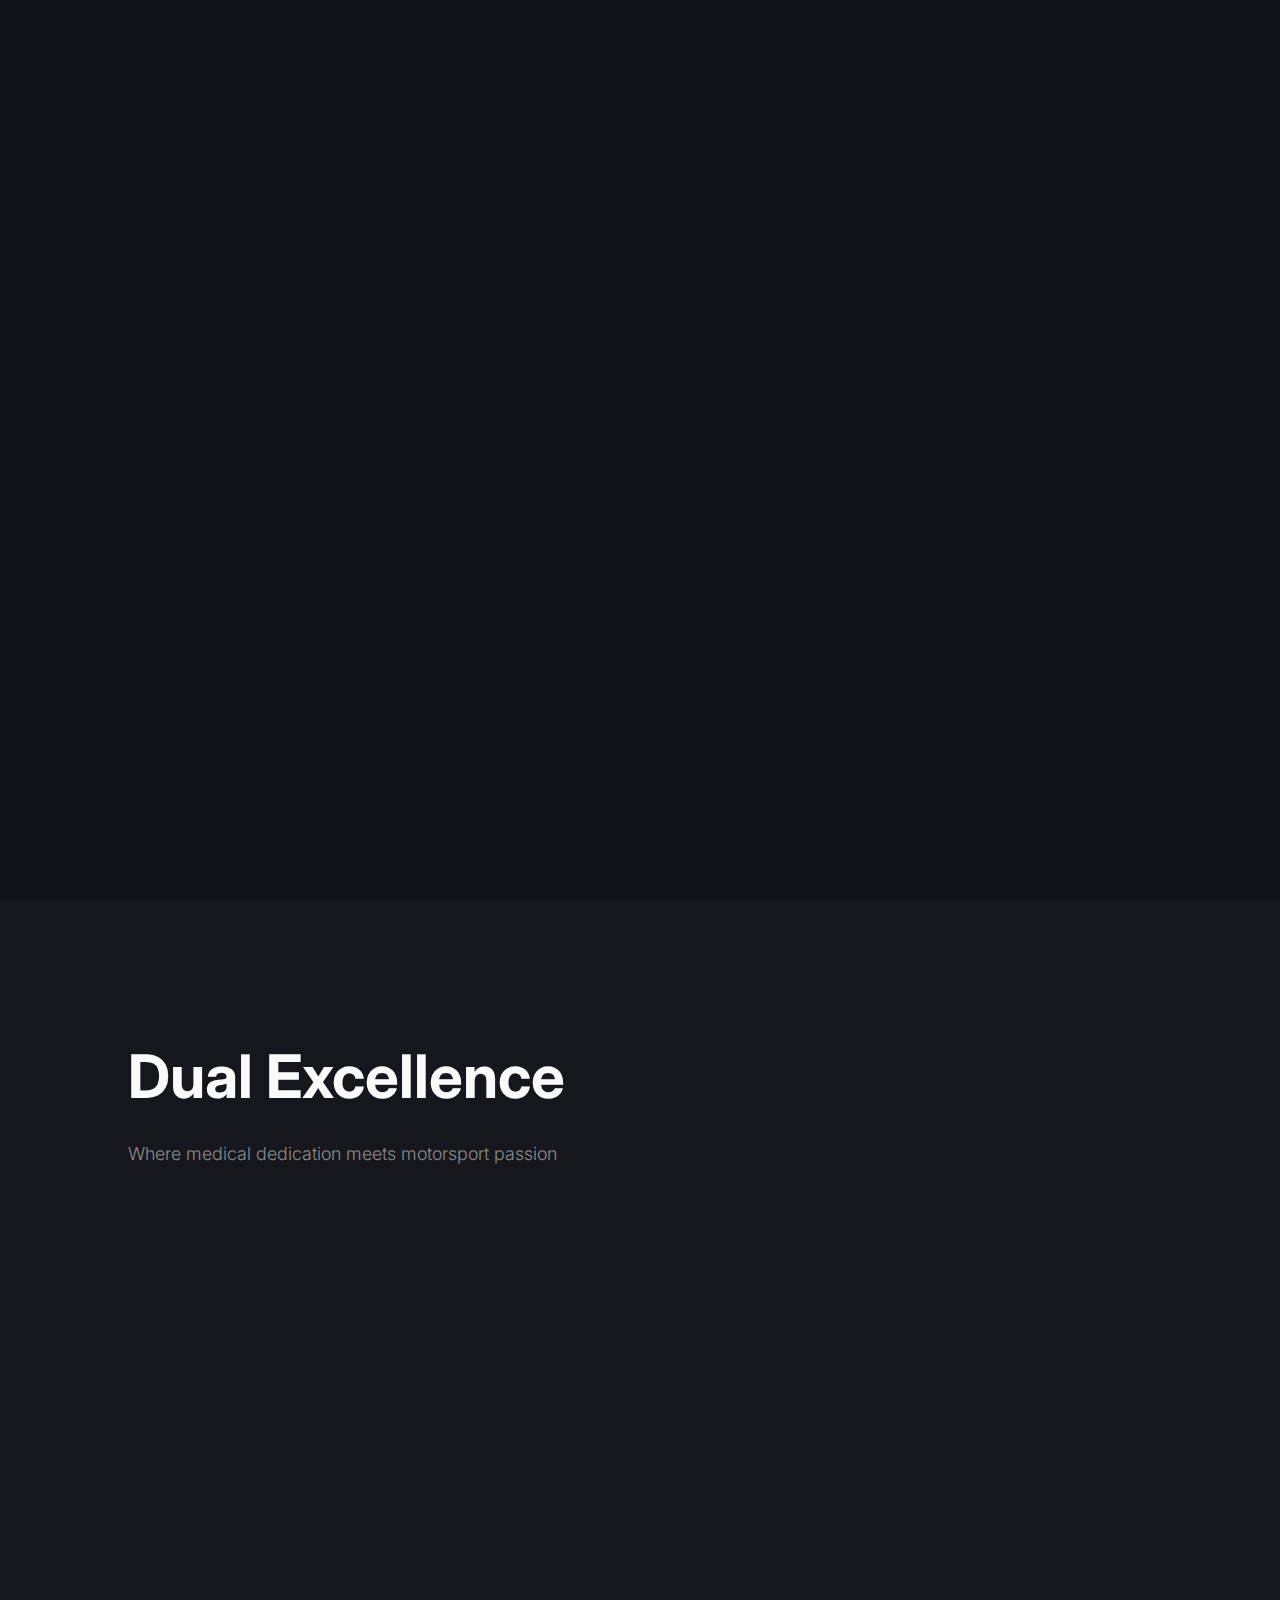
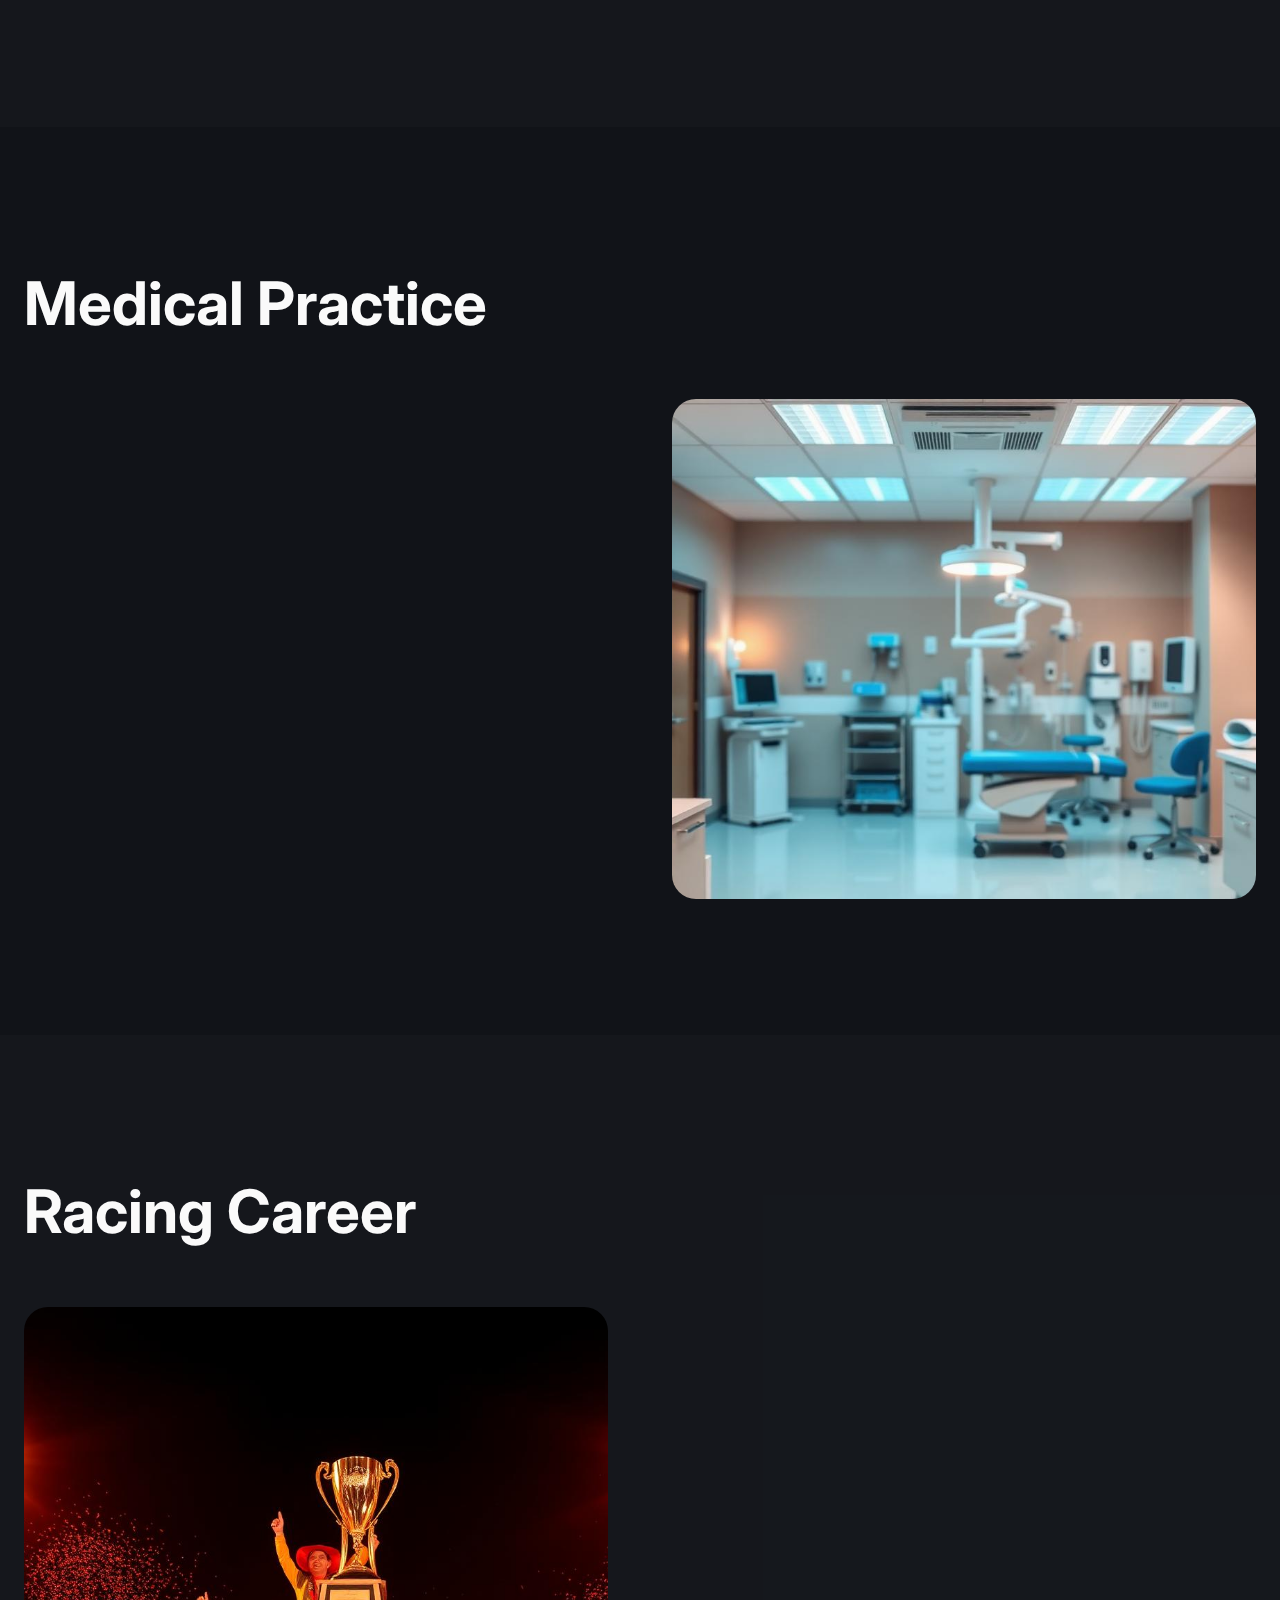
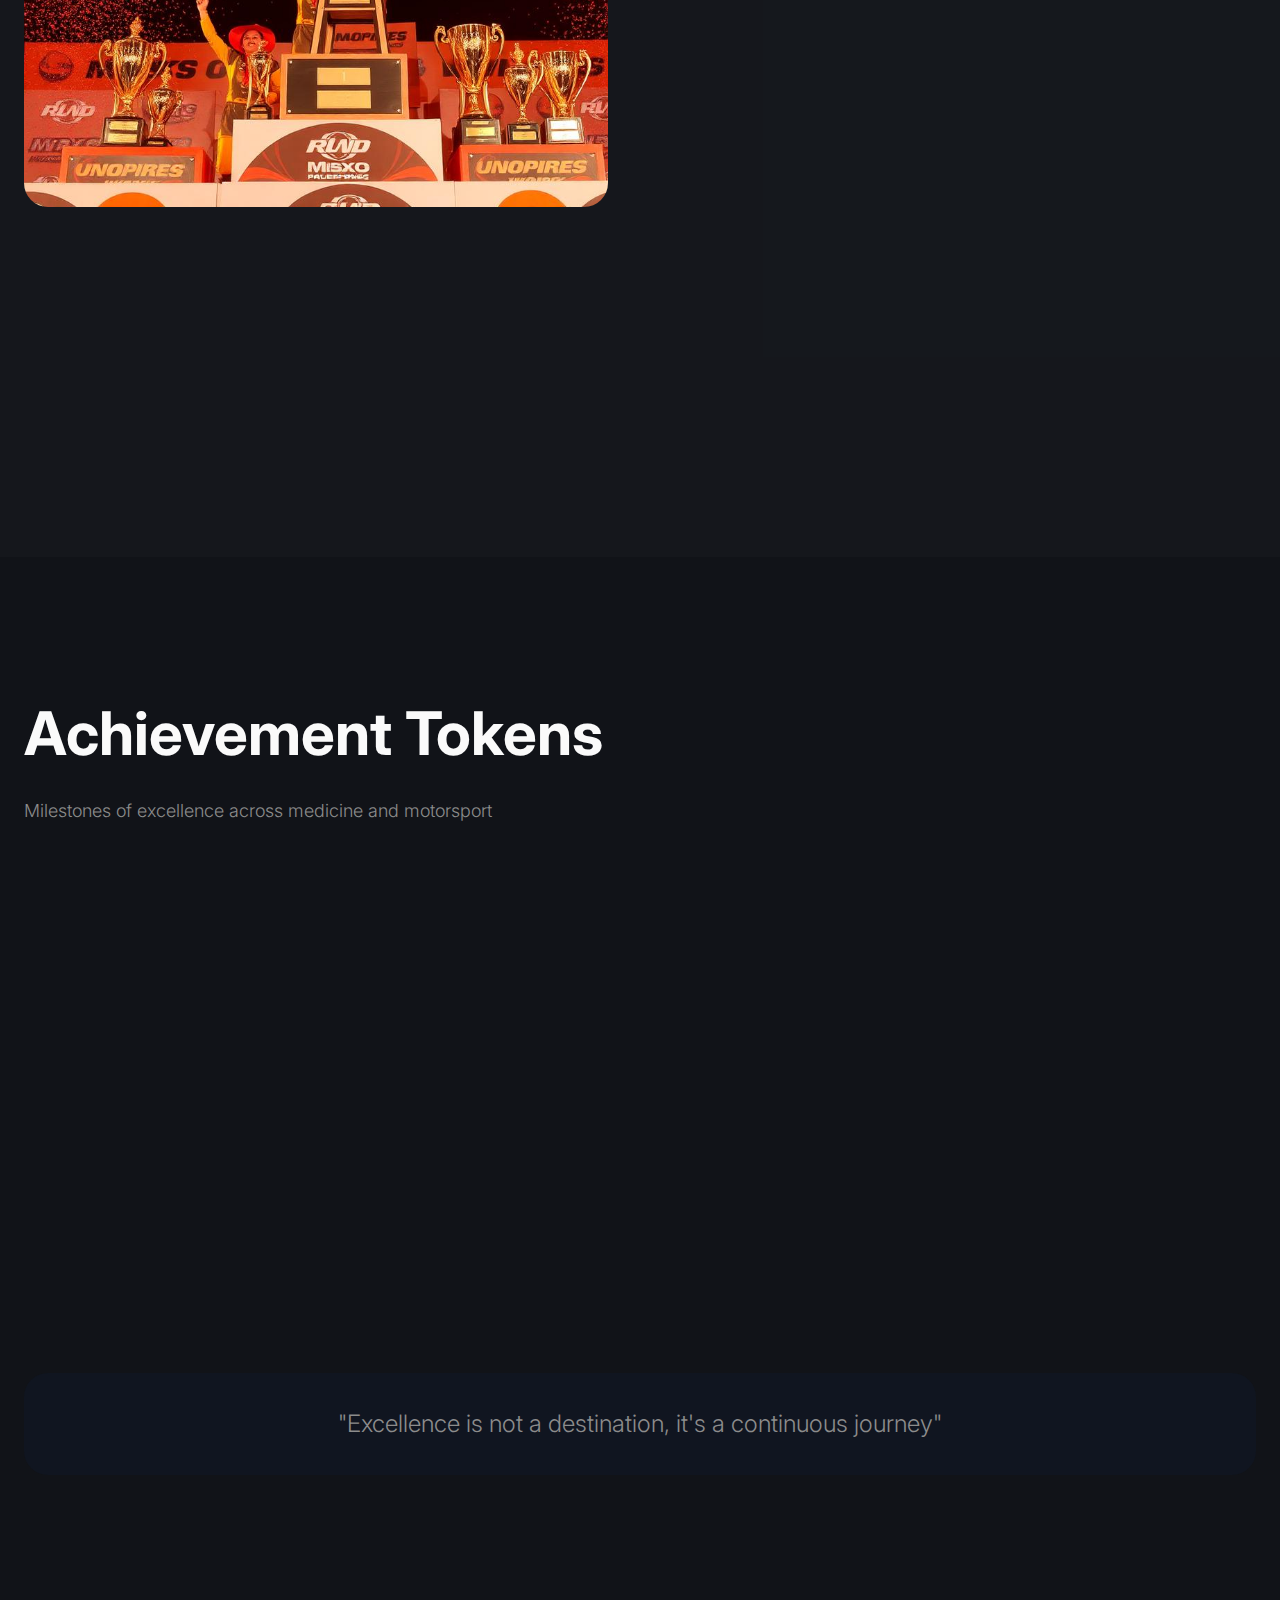
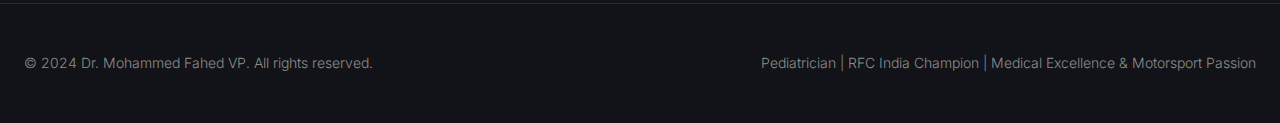
<file: public/index-standalone.html>
<!DOCTYPE html>
<html lang="en">
<head>
    <meta charset="UTF-8">
    <meta name="viewport" content="width=device-width, initial-scale=1.0">
    <title>Dr. Mohammed Fahed VP - Pediatrician & RFC India Champion</title>
    <meta name="description" content="Dr. Mohammed Fahed VP - Dedicated pediatrician at Soothee Sparsh Clinic, Malappuram, and 2024 Rainforest Challenge India Champion. Where medical excellence meets motorsport passion.">
    <meta name="author" content="Dr. Mohammed Fahed VP">
    <meta name="keywords" content="Dr. Mohammed Fahed VP, Pediatrician, RFC India Champion, Soothee Sparsh Clinic, Malappuram, Off-road Racing, Rainforest Challenge">
    
    <!-- Google Fonts -->
    <link rel="preconnect" href="https://fonts.googleapis.com">
    <link rel="preconnect" href="https://fonts.gstatic.com" crossorigin>
    <link href="https://fonts.googleapis.com/css2?family=Inter:wght@300;400;500;600;700&display=swap" rel="stylesheet">
    
    <style>
        * {
            margin: 0;
            padding: 0;
            box-sizing: border-box;
        }

        :root {
            --bg-dark: hsl(220, 18%, 8%);
            --fg-light: hsl(0, 0%, 98%);
            --card-bg: hsl(220, 18%, 10%);
            --muted-fg: hsl(0, 0%, 55%);
            --border: hsl(0, 0%, 28%);
        }

        body {
            font-family: 'Inter', sans-serif;
            background-color: var(--bg-dark);
            color: var(--fg-light);
            line-height: 1.6;
            overflow-x: hidden;
        }

        /* Intro Loading Animation */
        .intro-overlay {
            position: fixed;
            top: 0;
            left: 0;
            width: 100%;
            height: 100%;
            background: var(--bg-dark);
            display: flex;
            justify-content: center;
            align-items: center;
            z-index: 9999;
            animation: fadeOut 1s ease-out 2s forwards;
        }

        .intro-text {
            font-size: 2rem;
            font-weight: 700;
            color: var(--fg-light);
            letter-spacing: 0.2em;
            opacity: 0;
            animation: fadeInOut 2s ease-in-out forwards;
        }

        @media (min-width: 768px) {
            .intro-text {
                font-size: 3rem;
            }
        }

        @keyframes fadeInOut {
            0% {
                opacity: 0;
                transform: translateY(20px);
            }
            20% {
                opacity: 1;
                transform: translateY(0);
            }
            80% {
                opacity: 1;
                transform: translateY(0);
            }
            100% {
                opacity: 0;
                transform: translateY(-20px);
            }
        }

        @keyframes fadeOut {
            to {
                opacity: 0;
                visibility: hidden;
            }
        }

        /* Navigation */
        .nav {
            position: fixed;
            top: 0;
            left: 0;
            right: 0;
            z-index: 50;
            padding: 1.5rem;
        }

        .nav-container {
            max-width: 80rem;
            margin: 0 auto;
            display: flex;
            justify-content: space-between;
            align-items: center;
        }

        .nav-left {
            display: flex;
            gap: 0.75rem;
        }

        .nav-btn {
            padding: 0.5rem 1.25rem;
            border-radius: 9999px;
            border: 1px solid rgba(255, 255, 255, 0.1);
            background: transparent;
            color: var(--fg-light);
            font-size: 0.875rem;
            font-weight: 300;
            cursor: pointer;
            transition: all 0.3s ease;
        }

        .nav-btn:hover {
            border-color: rgba(255, 255, 255, 0.3);
            background: rgba(255, 255, 255, 0.05);
            transform: scale(1.05);
        }

        .nav-btn.active {
            background: rgba(255, 255, 255, 0.1);
            border-color: rgba(255, 255, 255, 0.3);
        }

        /* Hero Section with Parallax */
        .hero {
            position: relative;
            min-height: 100vh;
            display: flex;
            align-items: center;
            justify-content: center;
            overflow: hidden;
        }

        .hero-image {
            position: absolute;
            inset: 0;
            will-change: transform;
        }

        @media (min-width: 1024px) {
            .hero-image {
                left: 50%;
            }
        }

        .hero-image img {
            width: 100%;
            height: 100%;
            object-fit: cover;
        }

        .hero-gradient {
            position: absolute;
            inset: 0;
            background: linear-gradient(to right, var(--bg-dark), rgba(22, 33, 50, 0.5), transparent);
        }

        @media (min-width: 1024px) {
            .hero-gradient {
                background: linear-gradient(to right, var(--bg-dark), rgba(22, 33, 50, 0.3), transparent);
            }
        }

        .hero-content {
            position: relative;
            z-index: 10;
            max-width: 80rem;
            margin: 0 auto;
            width: 100%;
            padding: 5rem 1.5rem;
        }

        .hero-text {
            max-width: 42rem;
        }

        .hero-title {
            font-size: 4.5rem;
            font-weight: 700;
            line-height: 1;
            letter-spacing: -0.025em;
        }

        @media (min-width: 768px) {
            .hero-title {
                font-size: 6rem;
            }
        }

        @media (min-width: 1024px) {
            .hero-title {
                font-size: 8rem;
            }
        }

        .hero-dr {
            display: block;
            color: rgba(255, 255, 255, 0.4);
            font-weight: 300;
            opacity: 0;
            animation: slideInFromLeft 0.8s ease-out 2.2s forwards;
        }

        .hero-name {
            display: block;
            opacity: 0;
            animation: slideInFromLeft 0.8s ease-out 2.4s forwards;
        }

        .hero-surname {
            text-align: right;
            margin-top: -1rem;
            opacity: 0;
            animation: slideInFromRight 0.8s ease-out 2.6s forwards;
        }

        .hero-surname span {
            font-size: 3rem;
            font-weight: 700;
            color: rgba(255, 255, 255, 0.4);
        }

        @media (min-width: 768px) {
            .hero-surname span {
                font-size: 4rem;
            }
        }

        @media (min-width: 1024px) {
            .hero-surname span {
                font-size: 4.5rem;
            }
        }

        .hero-info {
            text-align: right;
            padding-top: 2rem;
            opacity: 0;
            animation: slideInFromRight 0.8s ease-out 2.8s forwards;
        }

        .hero-role {
            font-size: 1.25rem;
            font-weight: 300;
        }

        @media (min-width: 768px) {
            .hero-role {
                font-size: 1.5rem;
            }
        }

        .hero-achievement {
            font-size: 0.875rem;
            color: var(--muted-fg);
            font-weight: 300;
        }

        @media (min-width: 768px) {
            .hero-achievement {
                font-size: 1rem;
            }
        }

        /* Section Styles */
        .section {
            padding: 8rem 1.5rem;
        }

        .section-alt {
            background-color: rgba(255, 255, 255, 0.02);
        }

        .container {
            max-width: 64rem;
            margin: 0 auto;
        }

        .container-wide {
            max-width: 80rem;
            margin: 0 auto;
        }

        .section-header {
            margin-bottom: 3rem;
        }

        .section-title {
            font-size: 3rem;
            font-weight: 700;
            margin-bottom: 1rem;
        }

        @media (min-width: 768px) {
            .section-title {
                font-size: 3.75rem;
            }
        }

        .section-subtitle {
            font-size: 1.125rem;
            color: var(--muted-fg);
            font-weight: 300;
            max-width: 42rem;
        }

        /* About Section */
        .about-grid {
            display: grid;
            gap: 2rem;
        }

        .about-card {
            padding: 2rem;
            background: rgba(255, 255, 255, 0.02);
            border-radius: 1.5rem;
            transition: all 0.3s ease;
        }

        .about-card:hover {
            background: rgba(255, 255, 255, 0.05);
            transform: translateX(1rem);
        }

        .card-title {
            font-size: 1.875rem;
            font-weight: 600;
            margin-bottom: 1rem;
        }

        .card-text {
            color: var(--muted-fg);
            font-weight: 300;
            line-height: 1.75;
            font-size: 1.125rem;
        }

        /* Medical Section */
        .medical-grid {
            display: grid;
            gap: 4rem;
            align-items: center;
        }

        @media (min-width: 1024px) {
            .medical-grid {
                grid-template-columns: repeat(2, 1fr);
            }
        }

        .medical-content {
            display: flex;
            flex-direction: column;
            gap: 1.5rem;
        }

        .medical-item {
            display: flex;
            align-items: flex-start;
            gap: 1rem;
            padding: 1.5rem;
            background: rgba(16, 24, 39, 0.5);
            border-radius: 1rem;
            transition: all 0.3s ease;
        }

        .medical-item:hover {
            background: rgba(16, 24, 39, 0.7);
            transform: translateX(1rem);
        }

        .icon-wrapper {
            flex-shrink: 0;
        }

        .icon {
            width: 1.5rem;
            height: 1.5rem;
            margin-top: 0.25rem;
            transition: transform 0.3s ease;
        }

        .medical-item:hover .icon {
            transform: scale(1.1);
        }

        .item-title {
            font-size: 1.25rem;
            font-weight: 600;
            margin-bottom: 0.5rem;
        }

        .item-text {
            color: var(--muted-fg);
            font-weight: 300;
            line-height: 1.75;
        }

        .medical-image {
            position: relative;
        }

        .medical-image img {
            width: 100%;
            height: 500px;
            object-fit: cover;
            border-radius: 1.5rem;
            transition: transform 0.7s ease;
        }

        .medical-image:hover img {
            transform: scale(1.05);
        }

        /* Racing Section */
        .racing-grid {
            display: grid;
            gap: 4rem;
            align-items: center;
        }

        @media (min-width: 1024px) {
            .racing-grid {
                grid-template-columns: repeat(2, 1fr);
            }
        }

        .racing-image {
            position: relative;
        }

        .racing-image img {
            width: 100%;
            height: 500px;
            object-fit: cover;
            border-radius: 1.5rem;
            transition: transform 0.7s ease;
        }

        .racing-image:hover img {
            transform: scale(1.05);
        }

        .racing-content {
            display: flex;
            flex-direction: column;
            gap: 1.5rem;
        }

        .racing-item {
            display: flex;
            align-items: flex-start;
            gap: 1rem;
            padding: 1.5rem;
            background: rgba(255, 255, 255, 0.02);
            border-radius: 1rem;
            transition: all 0.3s ease;
        }

        .racing-item:hover {
            background: rgba(255, 255, 255, 0.05);
            transform: translateX(1rem);
        }

        .stats-grid {
            display: grid;
            grid-template-columns: repeat(auto-fit, minmax(200px, 1fr));
            gap: 2rem;
            margin-top: 4rem;
        }

        .stat-card {
            text-align: center;
            padding: 1.5rem;
            background: rgba(255, 255, 255, 0.02);
            border-radius: 1rem;
            transition: all 0.3s ease;
        }

        .stat-card:hover {
            background: rgba(255, 255, 255, 0.05);
            transform: translateY(-0.5rem);
        }

        .stat-number {
            font-size: 3rem;
            font-weight: 700;
        }

        .stat-label {
            color: var(--muted-fg);
            font-weight: 300;
        }

        /* Achievements Section */
        .tokens-grid {
            display: grid;
            grid-template-columns: repeat(auto-fit, minmax(250px, 1fr));
            gap: 1.5rem;
        }

        .token-card {
            padding: 2rem;
            background: rgba(16, 24, 39, 0.5);
            border-radius: 1.5rem;
            display: flex;
            flex-direction: column;
            align-items: center;
            text-align: center;
            transition: all 0.3s ease;
            cursor: pointer;
        }

        .token-card:hover {
            background: rgba(16, 24, 39, 0.7);
            transform: translateX(1rem) scale(1.05);
        }

        .token-icon {
            width: 4rem;
            height: 4rem;
            display: flex;
            align-items: center;
            justify-content: center;
            border-radius: 50%;
            background: rgba(255, 255, 255, 0.05);
            margin-bottom: 1rem;
            transition: all 0.3s ease;
        }

        .token-card:hover .token-icon {
            background: rgba(255, 255, 255, 0.1);
        }

        .token-icon svg {
            width: 2rem;
            height: 2rem;
            transition: transform 0.3s ease;
        }

        .token-card:hover .token-icon svg {
            transform: scale(1.1) rotate(12deg);
        }

        .token-yellow { color: #facc15; }
        .token-blue { color: #60a5fa; }
        .token-purple { color: #a78bfa; }
        .token-green { color: #4ade80; }
        .token-red { color: #f87171; }
        .token-orange { color: #fb923c; }

        .token-title {
            font-size: 1.25rem;
            font-weight: 600;
            margin-bottom: 0.25rem;
        }

        .token-text {
            color: var(--muted-fg);
            font-weight: 300;
        }

        .quote-card {
            margin-top: 4rem;
            padding: 2rem;
            background: rgba(16, 24, 39, 0.5);
            border-radius: 1.5rem;
            text-align: center;
        }

        .quote-text {
            font-size: 1.5rem;
            font-weight: 300;
            color: var(--muted-fg);
        }

        /* Footer */
        .footer {
            padding: 3rem 1.5rem;
            border-top: 1px solid rgba(255, 255, 255, 0.1);
        }

        .footer-container {
            max-width: 80rem;
            margin: 0 auto;
            display: flex;
            flex-direction: column;
            gap: 1rem;
            align-items: center;
        }

        @media (min-width: 768px) {
            .footer-container {
                flex-direction: row;
                justify-content: space-between;
            }
        }

        .footer-text {
            font-size: 0.875rem;
            color: var(--muted-fg);
            font-weight: 300;
        }

        /* Animations */
        @keyframes scaleIn {
            from {
                transform: scale(0.95);
                opacity: 0;
            }
            to {
                transform: scale(1);
                opacity: 1;
            }
        }

        @keyframes slideInFromLeft {
            from {
                opacity: 0;
                transform: translateX(-100px);
            }
            to {
                opacity: 1;
                transform: translateX(0);
            }
        }

        @keyframes slideInFromRight {
            from {
                opacity: 0;
                transform: translateX(100px);
            }
            to {
                opacity: 1;
                transform: translateX(0);
            }
        }

        .slide-in-left {
            animation: slideInFromLeft 0.8s ease-out forwards;
        }

        .slide-in-right {
            animation: slideInFromRight 0.8s ease-out forwards;
        }

        .slide-in {
            animation: slideInBottom 0.8s ease-out forwards;
        }

        @keyframes slideInBottom {
            from {
                opacity: 0;
                transform: translateY(50px);
            }
            to {
                opacity: 1;
                transform: translateY(0);
            }
        }

        /* Smooth Scrolling */
        html {
            scroll-behavior: smooth;
        }
    </style>
</head>
<body>
    <!-- Intro Loading Animation -->
    <div class="intro-overlay">
        <div class="intro-text">DR. MOHAMMED FAHED VP</div>
    </div>

    <!-- Navigation -->
    <nav class="nav">
        <div class="nav-container">
            <div class="nav-left">
                <button class="nav-btn" onclick="scrollToSection('hero')">Home</button>
                <button class="nav-btn" onclick="scrollToSection('about')">About</button>
                <button class="nav-btn" onclick="scrollToSection('medical')">Medical</button>
                <button class="nav-btn" onclick="scrollToSection('racing')">Racing</button>
                <button class="nav-btn" onclick="scrollToSection('achievements')">Achievements</button>
            </div>
        </div>
    </nav>

    <!-- Hero Section -->
    <section id="hero" class="section hero">
        <div class="hero-image">
            <img src="images/doctor-portrait.jpg" alt="Dr. Mohammed Fahed VP">
        </div>
        <div class="hero-gradient"></div>
        <div class="hero-content">
            <div class="hero-text">
                <h1 class="hero-title">
                    <span class="hero-dr">DR.</span>
                    <span class="hero-name">MOHAMMED</span>
                </h1>
                <div class="hero-surname">
                    <span>FAHED VP</span>
                </div>
                <div class="hero-info">
                    <p class="hero-role">Pediatrician & Racing Champion</p>
                    <p class="hero-achievement">2024 RFC India Champion</p>
                </div>
            </div>
        </div>
    </section>

    <!-- About Section -->
    <section id="about" class="section section-alt">
        <div class="container">
            <div class="section-header slide-in-left">
                <h2 class="section-title">Dual Excellence</h2>
                <p class="section-subtitle">Where medical dedication meets motorsport passion</p>
            </div>
            <div class="about-grid">
                <div class="about-card">
                    <h3 class="card-title">Medical Practice</h3>
                    <p class="card-text">Pediatrician at Soothee Sparsh Clinic, Kandamangalam, Kerala. Dedicated to children's health and community care with years of expertise in pediatric medicine.</p>
                </div>
                <div class="about-card">
                    <h3 class="card-title">Racing Champion</h3>
                    <p class="card-text">2024 RFC India Champion with co-driver Rajeev Lal. 2,165 points across 26 special stages in CJ500 "Colossus".</p>
                </div>
            </div>
        </div>
    </section>

    <!-- Medical Section -->
    <section id="medical" class="section">
        <div class="container-wide">
            <div class="section-header slide-in-right">
                <h2 class="section-title">Medical Practice</h2>
            </div>
            <div class="medical-grid">
                <div class="medical-content">
                    <div class="medical-item">
                        <div class="icon-wrapper">
                            <svg class="icon" fill="none" stroke="currentColor" viewBox="0 0 24 24">
                                <path stroke-linecap="round" stroke-linejoin="round" stroke-width="2" d="M9 12l2 2 4-4m6 2a9 9 0 11-18 0 9 9 0 0118 0z"></path>
                            </svg>
                        </div>
                        <div>
                            <h3 class="item-title">Pediatric Care</h3>
                            <p class="item-text">Specialized in providing comprehensive healthcare for children, from newborns to adolescents.</p>
                        </div>
                    </div>
                    <div class="medical-item">
                        <div class="icon-wrapper">
                            <svg class="icon" fill="none" stroke="currentColor" viewBox="0 0 24 24">
                                <path stroke-linecap="round" stroke-linejoin="round" stroke-width="2" d="M17 20h5v-2a3 3 0 00-5.356-1.857M17 20H7m10 0v-2c0-.656-.126-1.283-.356-1.857M7 20H2v-2a3 3 0 015.356-1.857M7 20v-2c0-.656.126-1.283.356-1.857m0 0a5.002 5.002 0 019.288 0M15 7a3 3 0 11-6 0 3 3 0 016 0zm6 3a2 2 0 11-4 0 2 2 0 014 0zM7 10a2 2 0 11-4 0 2 2 0 014 0z"></path>
                            </svg>
                        </div>
                        <div>
                            <h3 class="item-title">Community Focus</h3>
                            <p class="item-text">Committed to serving the Malappuram community with compassionate and accessible healthcare.</p>
                        </div>
                    </div>
                    <div class="medical-item">
                        <div class="icon-wrapper">
                            <svg class="icon" fill="none" stroke="currentColor" viewBox="0 0 24 24">
                                <path stroke-linecap="round" stroke-linejoin="round" stroke-width="2" d="M4.318 6.318a4.5 4.5 0 000 6.364L12 20.364l7.682-7.682a4.5 4.5 0 00-6.364-6.364L12 7.636l-1.318-1.318a4.5 4.5 0 00-6.364 0z"></path>
                            </svg>
                        </div>
                        <div>
                            <h3 class="item-title">Family Partnerships</h3>
                            <p class="item-text">Building lasting relationships with families, ensuring holistic care for every child.</p>
                        </div>
                    </div>
                </div>
                <div class="medical-image">
                    <img src="images/medical-practice.jpg" alt="Soothee Sparsh Clinic">
                </div>
            </div>
        </div>
    </section>

    <!-- Racing Section -->
    <section id="racing" class="section section-alt">
        <div class="container-wide">
            <div class="section-header slide-in-left">
                <h2 class="section-title">Racing Career</h2>
            </div>
            <div class="racing-grid">
                <div class="racing-image">
                    <img src="images/championship.jpg" alt="RFC India 2024 Championship">
                </div>
                <div class="racing-content">
                    <div class="racing-item">
                        <div class="icon-wrapper">
                            <svg class="icon" fill="none" stroke="currentColor" viewBox="0 0 24 24">
                                <path stroke-linecap="round" stroke-linejoin="round" stroke-width="2" d="M5 3v4M3 5h4M6 17v4m-2-2h4m5-16l2.286 6.857L21 12l-5.714 2.143L13 21l-2.286-6.857L5 12l5.714-2.143L13 3z"></path>
                            </svg>
                        </div>
                        <div>
                            <h3 class="item-title">2024 RFC India Champion</h3>
                            <p class="item-text">Conquered the Rainforest Challenge India 2024, the world's toughest off-road motorsport event.</p>
                        </div>
                    </div>
                    <div class="racing-item">
                        <div class="icon-wrapper">
                            <svg class="icon" fill="none" stroke="currentColor" viewBox="0 0 24 24">
                                <path stroke-linecap="round" stroke-linejoin="round" stroke-width="2" d="M13 10V3L4 14h7v7l9-11h-7z"></path>
                            </svg>
                        </div>
                        <div>
                            <h3 class="item-title">2,165 Points</h3>
                            <p class="item-text">Accumulated across 26 special stages, showcasing consistent excellence and determination.</p>
                        </div>
                    </div>
                    <div class="racing-item">
                        <div class="icon-wrapper">
                            <svg class="icon" fill="none" stroke="currentColor" viewBox="0 0 24 24">
                                <path stroke-linecap="round" stroke-linejoin="round" stroke-width="2" d="M9 12l2 2 4-4M7.835 4.697a3.42 3.42 0 001.946-.806 3.42 3.42 0 014.438 0 3.42 3.42 0 001.946.806 3.42 3.42 0 013.138 3.138 3.42 3.42 0 00.806 1.946 3.42 3.42 0 010 4.438 3.42 3.42 0 00-.806 1.946 3.42 3.42 0 01-3.138 3.138 3.42 3.42 0 00-1.946.806 3.42 3.42 0 01-4.438 0 3.42 3.42 0 00-1.946-.806 3.42 3.42 0 01-3.138-3.138 3.42 3.42 0 00-.806-1.946 3.42 3.42 0 010-4.438 3.42 3.42 0 00.806-1.946 3.42 3.42 0 013.138-3.138z"></path>
                            </svg>
                        </div>
                        <div>
                            <h3 class="item-title">CJ500 "Colossus"</h3>
                            <p class="item-text">Partnered with co-driver Rajeev Lal, navigating extreme terrains with precision and courage.</p>
                        </div>
                    </div>
                </div>
            </div>
            <div class="stats-grid">
                <div class="stat-card">
                    <div class="stat-number">26</div>
                    <div class="stat-label">Special Stages</div>
                </div>
                <div class="stat-card">
                    <div class="stat-number">2,165</div>
                    <div class="stat-label">Total Points</div>
                </div>
                <div class="stat-card">
                    <div class="stat-number">#1</div>
                    <div class="stat-label">Champion Position</div>
                </div>
            </div>
        </div>
    </section>

    <!-- Achievements Section -->
    <section id="achievements" class="section">
        <div class="container-wide">
            <div class="section-header slide-in-right">
                <h2 class="section-title">Achievement Tokens</h2>
                <p class="section-subtitle">Milestones of excellence across medicine and motorsport</p>
            </div>
            <div class="tokens-grid">
                <div class="token-card">
                    <div class="token-icon">
                        <svg class="token-yellow" fill="currentColor" viewBox="0 0 20 20">
                            <path d="M9.049 2.927c.3-.921 1.603-.921 1.902 0l1.07 3.292a1 1 0 00.95.69h3.462c.969 0 1.371 1.24.588 1.81l-2.8 2.034a1 1 0 00-.364 1.118l1.07 3.292c.3.921-.755 1.688-1.54 1.118l-2.8-2.034a1 1 0 00-1.175 0l-2.8 2.034c-.784.57-1.838-.197-1.539-1.118l1.07-3.292a1 1 0 00-.364-1.118L2.98 8.72c-.783-.57-.38-1.81.588-1.81h3.461a1 1 0 00.951-.69l1.07-3.292z"></path>
                        </svg>
                    </div>
                    <h3 class="token-title">RFC Champion</h3>
                    <p class="token-text">2024 India Winner</p>
                </div>
                <div class="token-card">
                    <div class="token-icon">
                        <svg class="token-blue" fill="currentColor" viewBox="0 0 20 20">
                            <path fill-rule="evenodd" d="M6 2a1 1 0 00-1 1v1H4a2 2 0 00-2 2v10a2 2 0 002 2h12a2 2 0 002-2V6a2 2 0 00-2-2h-1V3a1 1 0 10-2 0v1H7V3a1 1 0 00-1-1zm0 5a1 1 0 000 2h8a1 1 0 100-2H6z" clip-rule="evenodd"></path>
                        </svg>
                    </div>
                    <h3 class="token-title">26 Stages</h3>
                    <p class="token-text">Completed</p>
                </div>
                <div class="token-card">
                    <div class="token-icon">
                        <svg class="token-purple" fill="currentColor" viewBox="0 0 20 20">
                            <path d="M2 11a1 1 0 011-1h2a1 1 0 011 1v5a1 1 0 01-1 1H3a1 1 0 01-1-1v-5zM8 7a1 1 0 011-1h2a1 1 0 011 1v9a1 1 0 01-1 1H9a1 1 0 01-1-1V7zM14 4a1 1 0 011-1h2a1 1 0 011 1v12a1 1 0 01-1 1h-2a1 1 0 01-1-1V4z"></path>
                        </svg>
                    </div>
                    <h3 class="token-title">2,165 Points</h3>
                    <p class="token-text">Total Score</p>
                </div>
                <div class="token-card">
                    <div class="token-icon">
                        <svg class="token-green" fill="currentColor" viewBox="0 0 20 20">
                            <path fill-rule="evenodd" d="M5.05 4.05a7 7 0 119.9 9.9L10 18.9l-4.95-4.95a7 7 0 010-9.9zM10 11a2 2 0 100-4 2 2 0 000 4z" clip-rule="evenodd"></path>
                        </svg>
                    </div>
                    <h3 class="token-title">Precision</h3>
                    <p class="token-text">Perfect Navigation</p>
                </div>
                <div class="token-card">
                    <div class="token-icon">
                        <svg class="token-red" fill="currentColor" viewBox="0 0 20 20">
                            <path fill-rule="evenodd" d="M10 9a3 3 0 100-6 3 3 0 000 6zm-7 9a7 7 0 1114 0H3z" clip-rule="evenodd"></path>
                        </svg>
                    </div>
                    <h3 class="token-title">Pediatrician</h3>
                    <p class="token-text">Medical Expert</p>
                </div>
                <div class="token-card">
                    <div class="token-icon">
                        <svg class="token-orange" fill="currentColor" viewBox="0 0 20 20">
                            <path d="M8 16.5a1.5 1.5 0 11-3 0 1.5 1.5 0 013 0zM15 16.5a1.5 1.5 0 11-3 0 1.5 1.5 0 013 0z"></path>
                            <path d="M3 4a1 1 0 00-1 1v10a1 1 0 001 1h1.05a2.5 2.5 0 014.9 0H10a1 1 0 001-1V5a1 1 0 00-1-1H3zM14 7a1 1 0 00-1 1v6.05A2.5 2.5 0 0115.95 16H17a1 1 0 001-1v-5a1 1 0 00-.293-.707l-2-2A1 1 0 0015 7h-1z"></path>
                        </svg>
                    </div>
                    <h3 class="token-title">CJ500</h3>
                    <p class="token-text">Colossus Driver</p>
                </div>
            </div>
            <div class="quote-card">
                <p class="quote-text">"Excellence is not a destination, it's a continuous journey"</p>
            </div>
        </div>
    </section>

    <!-- Footer -->
    <footer class="footer">
        <div class="footer-container">
            <p class="footer-text">&copy; 2024 Dr. Mohammed Fahed VP. All rights reserved.</p>
            <p class="footer-text">Pediatrician | RFC India Champion | Medical Excellence & Motorsport Passion</p>
        </div>
    </footer>

    <script>
        // Smooth scroll to section
        function scrollToSection(id) {
            const element = document.getElementById(id);
            if (element) {
                element.scrollIntoView({
                    behavior: 'smooth',
                    block: 'start'
                });
            }
        }

        // Parallax effect for hero image
        window.addEventListener('scroll', () => {
            const heroImage = document.querySelector('.hero-image');
            if (heroImage) {
                const scrolled = window.pageYOffset;
                const heroHeight = document.querySelector('.hero').offsetHeight;
                
                if (scrolled < heroHeight) {
                    heroImage.style.transform = `translateY(${scrolled * -0.3}px)`;
                }
            }
        });

        // Intersection Observer for scroll animations
        const observerOptions = {
            threshold: 0.1,
            rootMargin: '0px 0px -50px 0px'
        };

        const observer = new IntersectionObserver((entries) => {
            entries.forEach(entry => {
                if (entry.isIntersecting) {
                    if (entry.target.classList.contains('slide-in-left')) {
                        entry.target.style.opacity = '1';
                    } else if (entry.target.classList.contains('slide-in-right')) {
                        entry.target.style.opacity = '1';
                    } else if (!entry.target.classList.contains('slide-in')) {
                        entry.target.classList.add('slide-in');
                    }
                }
            });
        }, observerOptions);

        // Observe all animated elements
        document.addEventListener('DOMContentLoaded', () => {
            const animatedElements = document.querySelectorAll('.about-card, .medical-item, .racing-item, .stat-card, .token-card, .slide-in-left, .slide-in-right');
            animatedElements.forEach(el => {
                if (!el.classList.contains('slide-in-left') && !el.classList.contains('slide-in-right')) {
                    el.style.opacity = '0';
                }
                observer.observe(el);
            });
        });

        // Active navigation state
        const navButtons = document.querySelectorAll('.nav-btn');
        const sections = document.querySelectorAll('.section');

        window.addEventListener('scroll', () => {
            let current = '';
            sections.forEach(section => {
                const sectionTop = section.offsetTop;
                const sectionHeight = section.clientHeight;
                if (pageYOffset >= sectionTop - 200) {
                    current = section.getAttribute('id');
                }
            });

            navButtons.forEach(btn => {
                btn.classList.remove('active');
                const targetSection = btn.getAttribute('onclick').match(/'(.+)'/)[1];
                if (targetSection === current) {
                    btn.classList.add('active');
                }
            });
        });
    </script>
</body>
</html>
</file>
